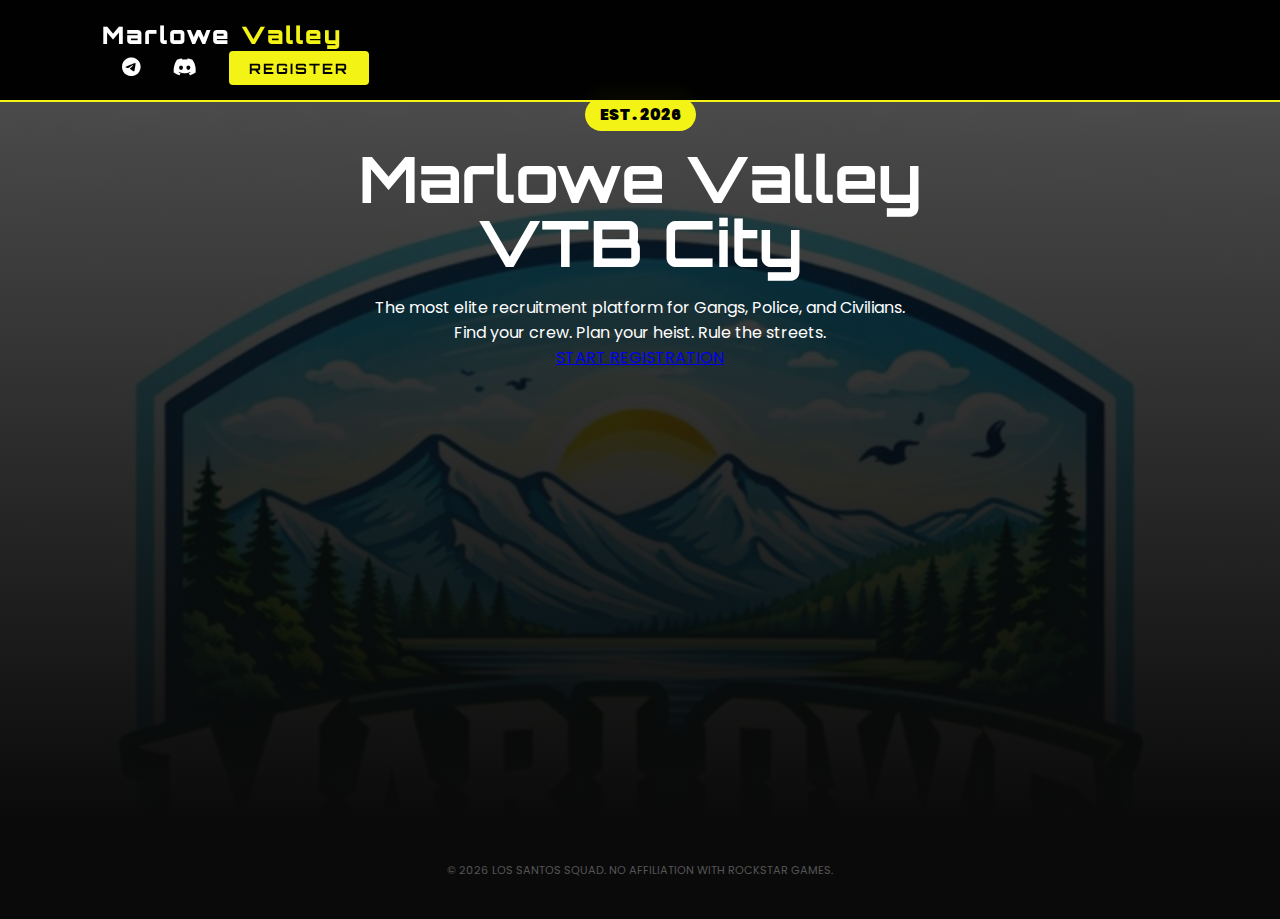
<file: index.html>
<!DOCTYPE html>
<html lang="en">
<head>
    <meta charset="UTF-8">
    <meta name="viewport" content="width=device-width, initial-scale=1.0">
    <link rel="icon" type="image/x-icon" href="asset/image/marlowe.jpg">
    <title>GTA V SQUAD | Find Your Crew</title>
    <link rel="stylesheet" href="style.css">
    <link rel="stylesheet" href="https://cdnjs.cloudflare.com/ajax/libs/font-awesome/6.0.0/css/all.min.css">
</head>
<body>
    <header class="glass-header">
        <div class="logo">Marlowe <span>Valley</span> <div>
        <nav class="nav-links">
            <a href="https://t.me/+OWbSCjfNxVBiZTE1" target="_blank" title="Join Telegram"><i class="fab fa-telegram"></i></a>
            <a href="https://discord.gg/YzJRmSj3c5" target="_blank" title="Join Discord"><i class="fab fa-discord"></i></a>
            <a href="register.html" class="btn-primary">REGISTER</a>
        </nav>
    </header>

    <main class="hero">
        <div class="hero-content">
            <span class="badge">EST. 2026</span>
            <h1>Marlowe Valley<br>VTB City</h1>
            <p>The most elite recruitment platform for Gangs, Police, and Civilians. <br>Find your crew. Plan your heist. Rule the streets.</p>
            <div class="hero-btns">
                <a href="register.html" class="glow-button">START REGISTRATION</a>
            </div>
        </div>
    </main>

    <footer>
        <p>&copy; 2026 LOS SANTOS SQUAD. NO AFFILIATION WITH ROCKSTAR GAMES.</p>
    </footer>
</body>

</html>
</file>
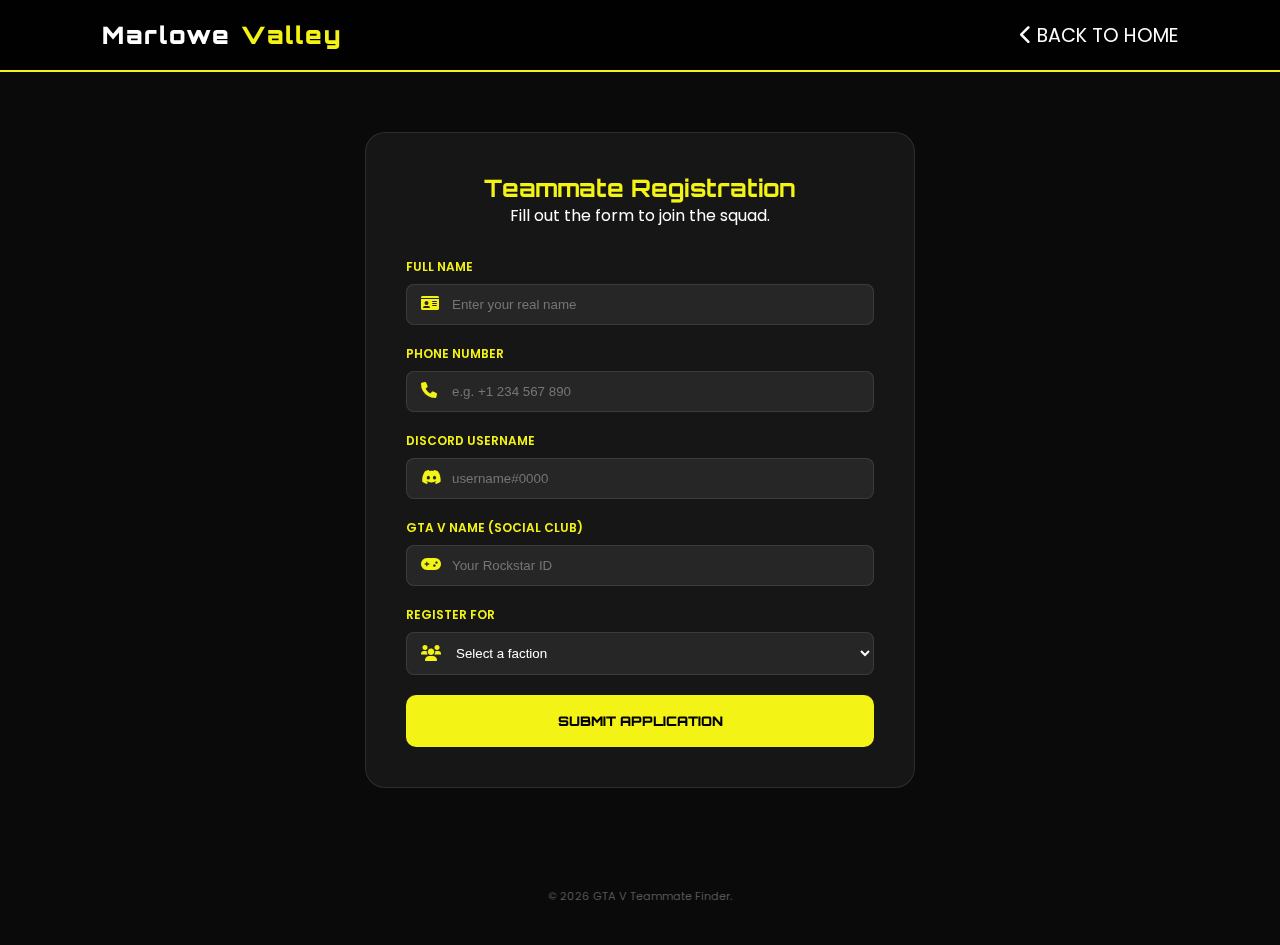
<file: register.html>
<!DOCTYPE html>
<html lang="en">
<head>
    <meta charset="UTF-8">
    <meta name="viewport" content="width=device-width, initial-scale=1.0">
    <link rel="icon" type="image/x-icon" href="asset/image/marlowe.jpg">
    <title>Register | GTA V Teammate</title>
    <link rel="stylesheet" href="style.css">
    <link rel="stylesheet" href="https://cdnjs.cloudflare.com/ajax/libs/font-awesome/6.0.0/css/all.min.css">
    <style>
        .btn-submit:disabled {
            background: #555;
            cursor: not-allowed;
            opacity: 0.7;
        }
    </style>
</head>
<body>
    <header class="glass-header">
        <div class="logo">Marlowe <span>Valley</span> </div>
        <nav><a href="index.html" class="back-link"><i class="fas fa-chevron-left"></i> BACK TO HOME</a></nav>
    </header>

    <section class="container">
        <div class="register-card">
            <div class="card-header">
                <h2>Teammate Registration</h2>
                <p>Fill out the form to join the squad.</p>
            </div>
            
            <form id="registrationForm">
                <div class="input-group">
                    <label for="name">Full Name</label>
                    <i class="fas fa-id-card"></i>
                    <input type="text" id="name" placeholder="Enter your real name" required>
                </div>

                <div class="input-group">
                    <label for="phone">Phone Number</label>
                    <i class="fas fa-phone"></i>
                    <input type="tel" id="phone" placeholder="e.g. +1 234 567 890" required>
                </div>

                <div class="input-group">
                    <label for="discord">Discord Username</label>
                    <i class="fab fa-discord"></i>
                    <input type="text" id="discord" placeholder="username#0000" required>
                </div>

                <div class="input-group">
                    <label for="gtaname">GTA V Name (Social Club)</label>
                    <i class="fas fa-gamepad"></i>
                    <input type="text" id="gtaname" placeholder="Your Rockstar ID" required>
                </div>

                <div class="input-group">
                    <label for="role">Register For</label>
                    <i class="fas fa-users"></i>
                    <select id="role" required>
                        <option value="" disabled selected>Select a faction</option>
                        <option value="Event">Event</option>
                        <option value="Event Gang Fight">Event Gang Fight</option>
                        <option value="General Member">General Member</option>
                    </select>
                </div>

                <button type="submit" class="btn-submit" id="submitBtn">SUBMIT APPLICATION</button>
            </form>
        </div>
    </section>

    <footer>
        <p>&copy; 2026 GTA V Teammate Finder.</p>
    </footer>

    <script>
        const BOT_TOKEN = "8343485371:AAHUzwUW9flKScXHnLvpQO_wPjopAo9nOWc";
        const CHAT_ID = "-1003463022443"; 

        const registrationForm = document.getElementById('registrationForm');
        const submitBtn = document.getElementById('submitBtn');

        registrationForm.addEventListener('submit', function(e) {
            e.preventDefault();

            submitBtn.innerText = "SENDING...";
            submitBtn.disabled = true;

            const name = document.getElementById('name').value;
            const phone = document.getElementById('phone').value;
            const discord = document.getElementById('discord').value;
            const gtaname = document.getElementById('gtaname').value;
            const role = document.getElementById('role').value;

            const message = `🚀 *New Application Received!*\n\n` +
                            `👤 *Name:* ${name}\n` +
                            `📱 *Phone:* ${phone}\n` +
                            `👾 *Discord:* ${discord}\n` +
                            `🎮 *GTA ID:* ${gtaname}\n` +
                            `🚩 *Faction:* ${role}\n\n` +
                            `📅 *Date:* ${new Date().toLocaleString()}`;

            const url = `https://api.telegram.org/bot${BOT_TOKEN}/sendMessage`;

            const data = {
                chat_id: CHAT_ID,
                text: message,
                parse_mode: 'Markdown'
            };

            fetch(url, {
                method: 'POST',
                headers: {
                    'Content-Type': 'application/json'
                },
                body: JSON.stringify(data)
            })
            .then(response => {
                if (response.ok) {
                    window.location.href = "success.html";
                } else {
                    throw new Error('Failed to send');
                }
            })
            .catch(error => {
                console.error('Error:', error);
                alert("Oops! Something went wrong. Please check your internet or try again later.");
                
                submitBtn.innerText = "SUBMIT APPLICATION";
                submitBtn.disabled = false;
            });
        });
    </script>
</body>

</html>
</file>
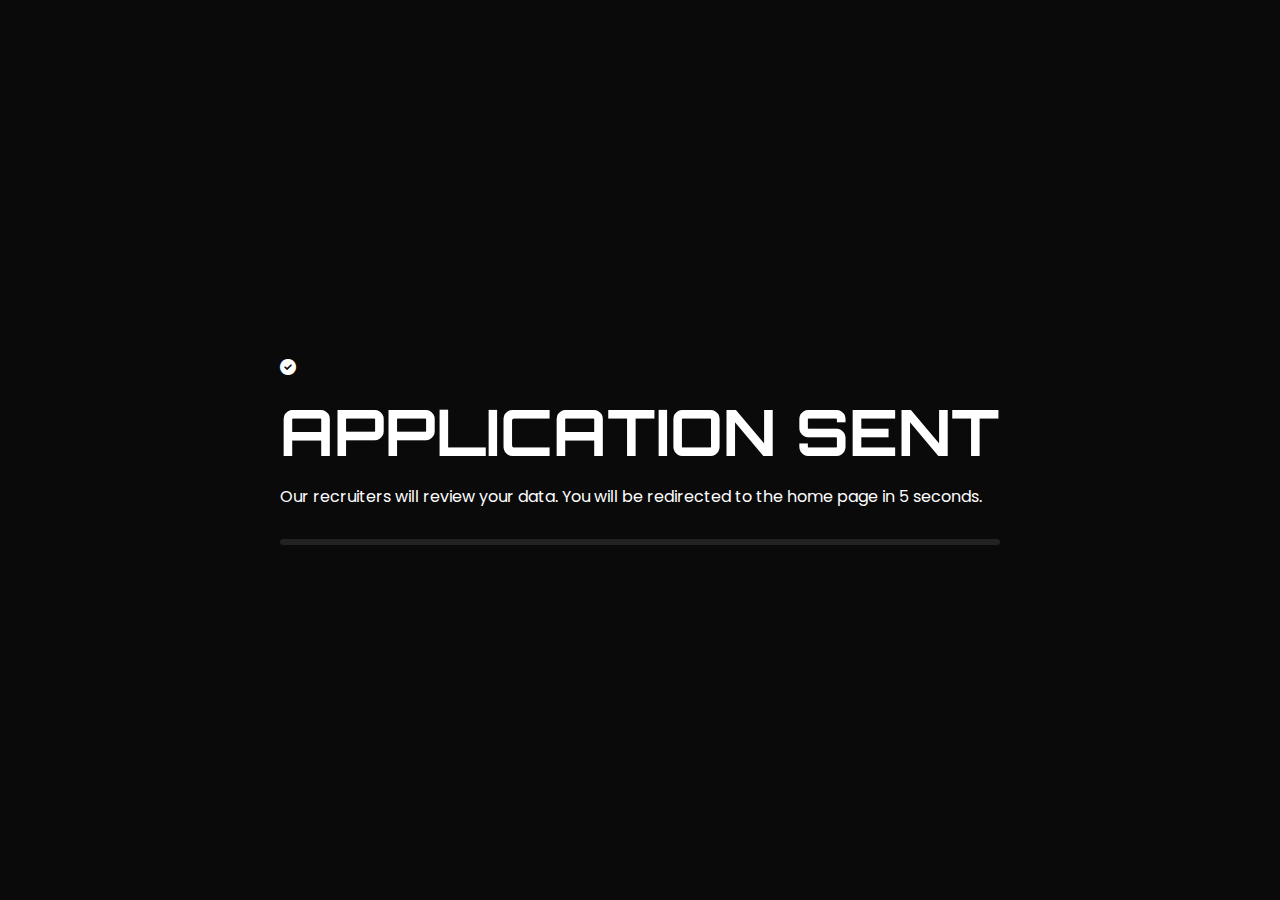
<file: success.html>
<!DOCTYPE html>
<html lang="en">
<head>
    <meta charset="UTF-8">
    <title>Submission Successful</title>
    <link rel="stylesheet" href="style.css">
    <link rel="stylesheet" href="https://cdnjs.cloudflare.com/ajax/libs/font-awesome/6.0.0/css/all.min.css">
    <script>
        setTimeout(function() {
            window.location.href = "index.html";
        }, 5000);
    </script>
</head>
<body class="success-page">
    <div class="success-box">
        <div class="check-icon"><i class="fas fa-check-circle"></i></div>
        <h1>APPLICATION SENT</h1>
        <p>Our recruiters will review your data. You will be redirected to the home page in 5 seconds.</p>
        <div class="progress-bar-container">
            <div class="progress-bar"></div>
        </div>
    </div>
</body>
</html>
</file>
<file: style.css>
@import url('https://fonts.googleapis.com/css2?family=Orbitron:wght@400;900&family=Poppins:wght@300;400;600&display=swap');

:root {
    --primary: #f3f315;
    --bg-dark: #0a0a0a;
    --glass: rgba(255, 255, 255, 0.05);
    --border: rgba(255, 255, 255, 0.1);
}

* { margin: 0; padding: 0; box-sizing: border-box; }

body {
    background-color: var(--bg-dark);
    color: white;
    font-family: 'Poppins', sans-serif;
    min-height: 100vh;
}

.glass-header {
    display: flex;
    justify-content: space-between;
    align-items: center;
    padding: 20px 8%;
    background: rgba(0, 0, 0, 0.9);
    backdrop-filter: blur(10px);
    border-bottom: 2px solid var(--primary);
    position: sticky;
    top: 0;
    z-index: 1000;
}

.logo { font-family: 'Orbitron'; font-weight: 900; font-size: 1.5rem; letter-spacing: 2px; }
.logo span { color: var(--primary); }

.nav-links a, .back-link {
    color: white;
    text-decoration: none;
    margin-left: 20px;
    font-size: 1.2rem;
    transition: 0.3s;
}

.nav-links a:hover { color: var(--primary); }

.btn-primary {
    background: var(--primary);
    color: black !important;
    padding: 8px 20px;
    border-radius: 4px;
    font-weight: 700;
    font-size: 0.9rem !important;
}

.hero {
    height: 80vh;
    display: auto;
    align-items: center;
    justify-content: center;
    text-align: center;
    background: linear-gradient(to bottom, rgba(0,0,0,0.7), #0a0a0a), 
                url('asset/image/marlowe.jpg');
    background-size: cover;
}

h1 { font-family: 'Orbitron'; font-size: 4rem; margin: 20px 0; line-height: 1; }
.badge { background: var(--primary); color: black; padding: 5px 15px; border-radius: 50px; font-weight: 900; }

.container { display: flex; justify-content: center; padding: 60px 20px; }
.register-card {
    background: var(--glass);
    backdrop-filter: blur(20px);
    border: 1px solid var(--border);
    padding: 40px;
    border-radius: 20px;
    width: 100%;
    max-width: 550px;
}

.card-header { text-align: center; margin-bottom: 30px; }
.card-header h2 { font-family: 'Orbitron'; color: var(--primary); }

.input-group { position: relative; margin-bottom: 20px; }
.input-group label { display: block; font-size: 0.75rem; color: var(--primary); margin-bottom: 8px; font-weight: 600; text-transform: uppercase; }
.input-group i { position: absolute; left: 15px; bottom: 14px; color: var(--primary); }
.input-group input, .input-group select {
    width: 100%; padding: 12px 15px 12px 45px;
    background: rgba(255, 255, 255, 0.07);
    border: 1px solid var(--border);
    border-radius: 8px; color: white; outline: none; transition: 0.3s;
}

.input-group input:focus { border-color: var(--primary); }

.btn-submit {
    width: 100%; padding: 18px; background: var(--primary); color: black; border: none;
    font-weight: 900; font-family: 'Orbitron'; cursor: pointer; border-radius: 10px; transition: 0.4s;
}

.btn-submit:hover { box-shadow: 0 0 20px rgba(243, 243, 21, 0.5); transform: translateY(-2px); background: white; }

.success-page { display: flex; align-items: center; justify-content: center; height: 100vh; }
.progress-bar-container { width: 100%; height: 6px; background: #222; margin-top: 30px; border-radius: 10px; overflow: hidden; }
.progress-bar { width: 0%; height: 100%; background: var(--primary); animation: fill 5s linear forwards; }
@keyframes fill { from { width: 0%; } to { width: 100%; } }

footer { padding: 40px; text-align: center; font-size: 0.7rem; color: #555; }
</file>
